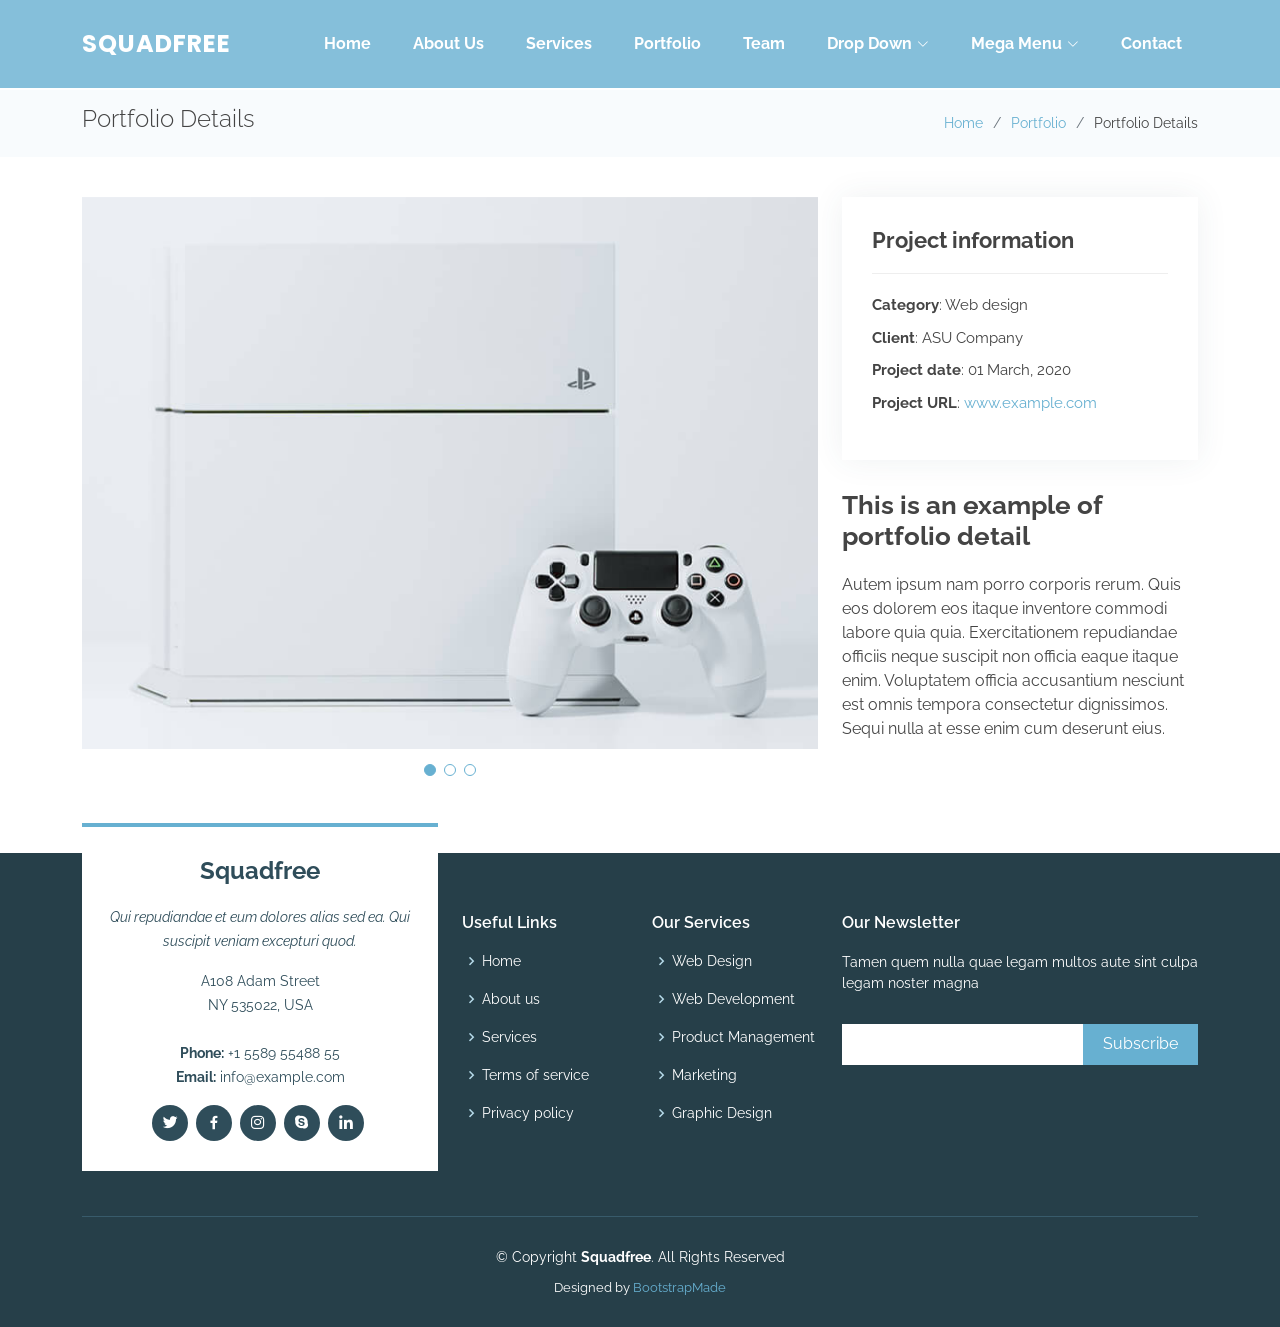
<file: portfolio-details.html>
<!DOCTYPE html>
<html lang="en">

<head>
  <meta charset="utf-8">
  <meta content="width=device-width, initial-scale=1.0" name="viewport">

  <title>Portfolio Details - Squadfree Bootstrap Template</title>
  <meta content="" name="description">
  <meta content="" name="keywords">

  <!-- Favicons -->
  <link href="assets/img/favicon.png" rel="icon">
  <link href="assets/img/apple-touch-icon.png" rel="apple-touch-icon">

  <!-- Google Fonts -->
  <link href="https://fonts.googleapis.com/css?family=Open+Sans:300,300i,400,400i,600,600i,700,700i|Raleway:300,300i,400,400i,500,500i,600,600i,700,700i|Poppins:300,300i,400,400i,500,500i,600,600i,700,700i" rel="stylesheet">

  <!-- Vendor CSS Files -->
  <link href="assets/vendor/aos/aos.css" rel="stylesheet">
  <link href="assets/vendor/bootstrap/css/bootstrap.min.css" rel="stylesheet">
  <link href="assets/vendor/bootstrap-icons/bootstrap-icons.css" rel="stylesheet">
  <link href="assets/vendor/boxicons/css/boxicons.min.css" rel="stylesheet">
  <link href="assets/vendor/glightbox/css/glightbox.min.css" rel="stylesheet">
  <link href="assets/vendor/swiper/swiper-bundle.min.css" rel="stylesheet">

  <!-- Template Main CSS File -->
  <link href="assets/css/style.css" rel="stylesheet">

  <!-- =======================================================
  * Template Name: Squadfree
  * Updated: Jan 09 2024 with Bootstrap v5.3.2
  * Template URL: https://bootstrapmade.com/squadfree-free-bootstrap-template-creative/
  * Author: BootstrapMade.com
  * License: https://bootstrapmade.com/license/
  ======================================================== -->
</head>

<body>

  <!-- ======= Header ======= -->
  <header id="header" class="fixed-top ">
    <div class="container d-flex align-items-center justify-content-between position-relative">

      <div class="logo">
        <h1 class="text-light"><a href="index.html"><span>Squadfree</span></a></h1>
        <!-- Uncomment below if you prefer to use an image logo -->
        <!-- <a href="index.html"><img src="assets/img/logo.png" alt="" class="img-fluid"></a>-->
      </div>

      <nav id="navbar" class="navbar">
        <ul>
          <li><a class="nav-link scrollto " href="#hero">Home</a></li>
          <li><a class="nav-link scrollto" href="#about">About Us</a></li>
          <li><a class="nav-link scrollto" href="#services">Services</a></li>
          <li><a class="nav-link scrollto" href="#portfolio">Portfolio</a></li>
          <li><a class="nav-link scrollto" href="#team">Team</a></li>
          <li class="dropdown"><a href="#"><span>Drop Down</span> <i class="bi bi-chevron-down"></i></a>
            <ul>
              <li><a href="#">Drop Down 1</a></li>
              <li class="dropdown"><a href="#"><span>Deep Drop Down</span> <i class="bi bi-chevron-right"></i></a>
                <ul>
                  <li><a href="#">Deep Drop Down 1</a></li>
                  <li><a href="#">Deep Drop Down 2</a></li>
                  <li><a href="#">Deep Drop Down 3</a></li>
                  <li><a href="#">Deep Drop Down 4</a></li>
                  <li><a href="#">Deep Drop Down 5</a></li>
                </ul>
              </li>
              <li><a href="#">Drop Down 2</a></li>
              <li><a href="#">Drop Down 3</a></li>
              <li><a href="#">Drop Down 4</a></li>
            </ul>
          </li>
          <li class="dropdown megamenu"><a href="#"><span>Mega Menu</span> <i class="bi bi-chevron-down"></i></a>
            <ul>
              <li>
                <strong>Column 1</strong>
                <a href="#">Column 1 link 1</a>
                <a href="#">Column 1 link 2</a>
                <a href="#">Column 1 link 3</a>
              </li>
              <li>
                <strong>Column 2</strong>
                <a href="#">Column 2 link 1</a>
                <a href="#">Column 2 link 2</a>
                <a href="#">Column 3 link 3</a>
              </li>
              <li>
                <strong>Column 3</strong>
                <a href="#">Column 3 link 1</a>
                <a href="#">Column 3 link 2</a>
                <a href="#">Column 3 link 3</a>
              </li>
              <li>
                <strong>Column 4</strong>
                <a href="#">Column 4 link 1</a>
                <a href="#">Column 4 link 2</a>
                <a href="#">Column 4 link 3</a>
              </li>
              <li>
                <strong>Column 5</strong>
                <a href="#">Column 5 link 1</a>
                <a href="#">Column 5 link 2</a>
                <a href="#">Column 5 link 3</a>
              </li>
            </ul>
          </li>
          <li><a class="nav-link scrollto" href="#contact">Contact</a></li>
        </ul>
        <i class="bi bi-list mobile-nav-toggle"></i>
      </nav><!-- .navbar -->

    </div>
  </header><!-- End Header -->

  <main id="main">

    <!-- ======= Breadcrumbs Section ======= -->
    <section class="breadcrumbs">
      <div class="container">

        <div class="d-flex justify-content-between align-items-center">
          <h2>Portfolio Details</h2>
          <ol>
            <li><a href="index.html">Home</a></li>
            <li><a href="portfolio.html">Portfolio</a></li>
            <li>Portfolio Details</li>
          </ol>
        </div>

      </div>
    </section><!-- Breadcrumbs Section -->

    <!-- ======= Portfolio Details Section ======= -->
    <section id="portfolio-details" class="portfolio-details">
      <div class="container">

        <div class="row gy-4">

          <div class="col-lg-8">
            <div class="portfolio-details-slider swiper">
              <div class="swiper-wrapper align-items-center">

                <div class="swiper-slide">
                  <img src="assets/img/portfolio/portfolio-1.jpg" alt="">
                </div>

                <div class="swiper-slide">
                  <img src="assets/img/portfolio/portfolio-2.jpg" alt="">
                </div>

                <div class="swiper-slide">
                  <img src="assets/img/portfolio/portfolio-3.jpg" alt="">
                </div>

              </div>
              <div class="swiper-pagination"></div>
            </div>
          </div>

          <div class="col-lg-4">
            <div class="portfolio-info">
              <h3>Project information</h3>
              <ul>
                <li><strong>Category</strong>: Web design</li>
                <li><strong>Client</strong>: ASU Company</li>
                <li><strong>Project date</strong>: 01 March, 2020</li>
                <li><strong>Project URL</strong>: <a href="#">www.example.com</a></li>
              </ul>
            </div>
            <div class="portfolio-description">
              <h2>This is an example of portfolio detail</h2>
              <p>
                Autem ipsum nam porro corporis rerum. Quis eos dolorem eos itaque inventore commodi labore quia quia. Exercitationem repudiandae officiis neque suscipit non officia eaque itaque enim. Voluptatem officia accusantium nesciunt est omnis tempora consectetur dignissimos. Sequi nulla at esse enim cum deserunt eius.
              </p>
            </div>
          </div>

        </div>

      </div>
    </section><!-- End Portfolio Details Section -->

  </main><!-- End #main -->

  <!-- ======= Footer ======= -->
  <footer id="footer">
    <div class="footer-top">
      <div class="container">
        <div class="row">

          <div class="col-lg-4 col-md-6">
            <div class="footer-info">
              <h3>Squadfree</h3>
              <p class="pb-3"><em>Qui repudiandae et eum dolores alias sed ea. Qui suscipit veniam excepturi quod.</em></p>
              <p>
                A108 Adam Street <br>
                NY 535022, USA<br><br>
                <strong>Phone:</strong> +1 5589 55488 55<br>
                <strong>Email:</strong> info@example.com<br>
              </p>
              <div class="social-links mt-3">
                <a href="#" class="twitter"><i class="bx bxl-twitter"></i></a>
                <a href="#" class="facebook"><i class="bx bxl-facebook"></i></a>
                <a href="#" class="instagram"><i class="bx bxl-instagram"></i></a>
                <a href="#" class="google-plus"><i class="bx bxl-skype"></i></a>
                <a href="#" class="linkedin"><i class="bx bxl-linkedin"></i></a>
              </div>
            </div>
          </div>

          <div class="col-lg-2 col-md-6 footer-links">
            <h4>Useful Links</h4>
            <ul>
              <li><i class="bx bx-chevron-right"></i> <a href="#">Home</a></li>
              <li><i class="bx bx-chevron-right"></i> <a href="#">About us</a></li>
              <li><i class="bx bx-chevron-right"></i> <a href="#">Services</a></li>
              <li><i class="bx bx-chevron-right"></i> <a href="#">Terms of service</a></li>
              <li><i class="bx bx-chevron-right"></i> <a href="#">Privacy policy</a></li>
            </ul>
          </div>

          <div class="col-lg-2 col-md-6 footer-links">
            <h4>Our Services</h4>
            <ul>
              <li><i class="bx bx-chevron-right"></i> <a href="#">Web Design</a></li>
              <li><i class="bx bx-chevron-right"></i> <a href="#">Web Development</a></li>
              <li><i class="bx bx-chevron-right"></i> <a href="#">Product Management</a></li>
              <li><i class="bx bx-chevron-right"></i> <a href="#">Marketing</a></li>
              <li><i class="bx bx-chevron-right"></i> <a href="#">Graphic Design</a></li>
            </ul>
          </div>

          <div class="col-lg-4 col-md-6 footer-newsletter">
            <h4>Our Newsletter</h4>
            <p>Tamen quem nulla quae legam multos aute sint culpa legam noster magna</p>
            <form action="" method="post">
              <input type="email" name="email"><input type="submit" value="Subscribe">
            </form>

          </div>

        </div>
      </div>
    </div>

    <div class="container">
      <div class="copyright">
        &copy; Copyright <strong><span>Squadfree</span></strong>. All Rights Reserved
      </div>
      <div class="credits">
        <!-- All the links in the footer should remain intact. -->
        <!-- You can delete the links only if you purchased the pro version. -->
        <!-- Licensing information: https://bootstrapmade.com/license/ -->
        <!-- Purchase the pro version with working PHP/AJAX contact form: https://bootstrapmade.com/squadfree-free-bootstrap-template-creative/ -->
        Designed by <a href="https://bootstrapmade.com/">BootstrapMade</a>
      </div>
    </div>
  </footer><!-- End Footer -->

  <a href="#" class="back-to-top d-flex align-items-center justify-content-center"><i class="bi bi-arrow-up-short"></i></a>

  <!-- Vendor JS Files -->
  <script src="assets/vendor/purecounter/purecounter_vanilla.js"></script>
  <script src="assets/vendor/aos/aos.js"></script>
  <script src="assets/vendor/bootstrap/js/bootstrap.bundle.min.js"></script>
  <script src="assets/vendor/glightbox/js/glightbox.min.js"></script>
  <script src="assets/vendor/isotope-layout/isotope.pkgd.min.js"></script>
  <script src="assets/vendor/swiper/swiper-bundle.min.js"></script>
  <script src="assets/vendor/php-email-form/validate.js"></script>

  <!-- Template Main JS File -->
  <script src="assets/js/main.js"></script>

</body>

</html>
</file>
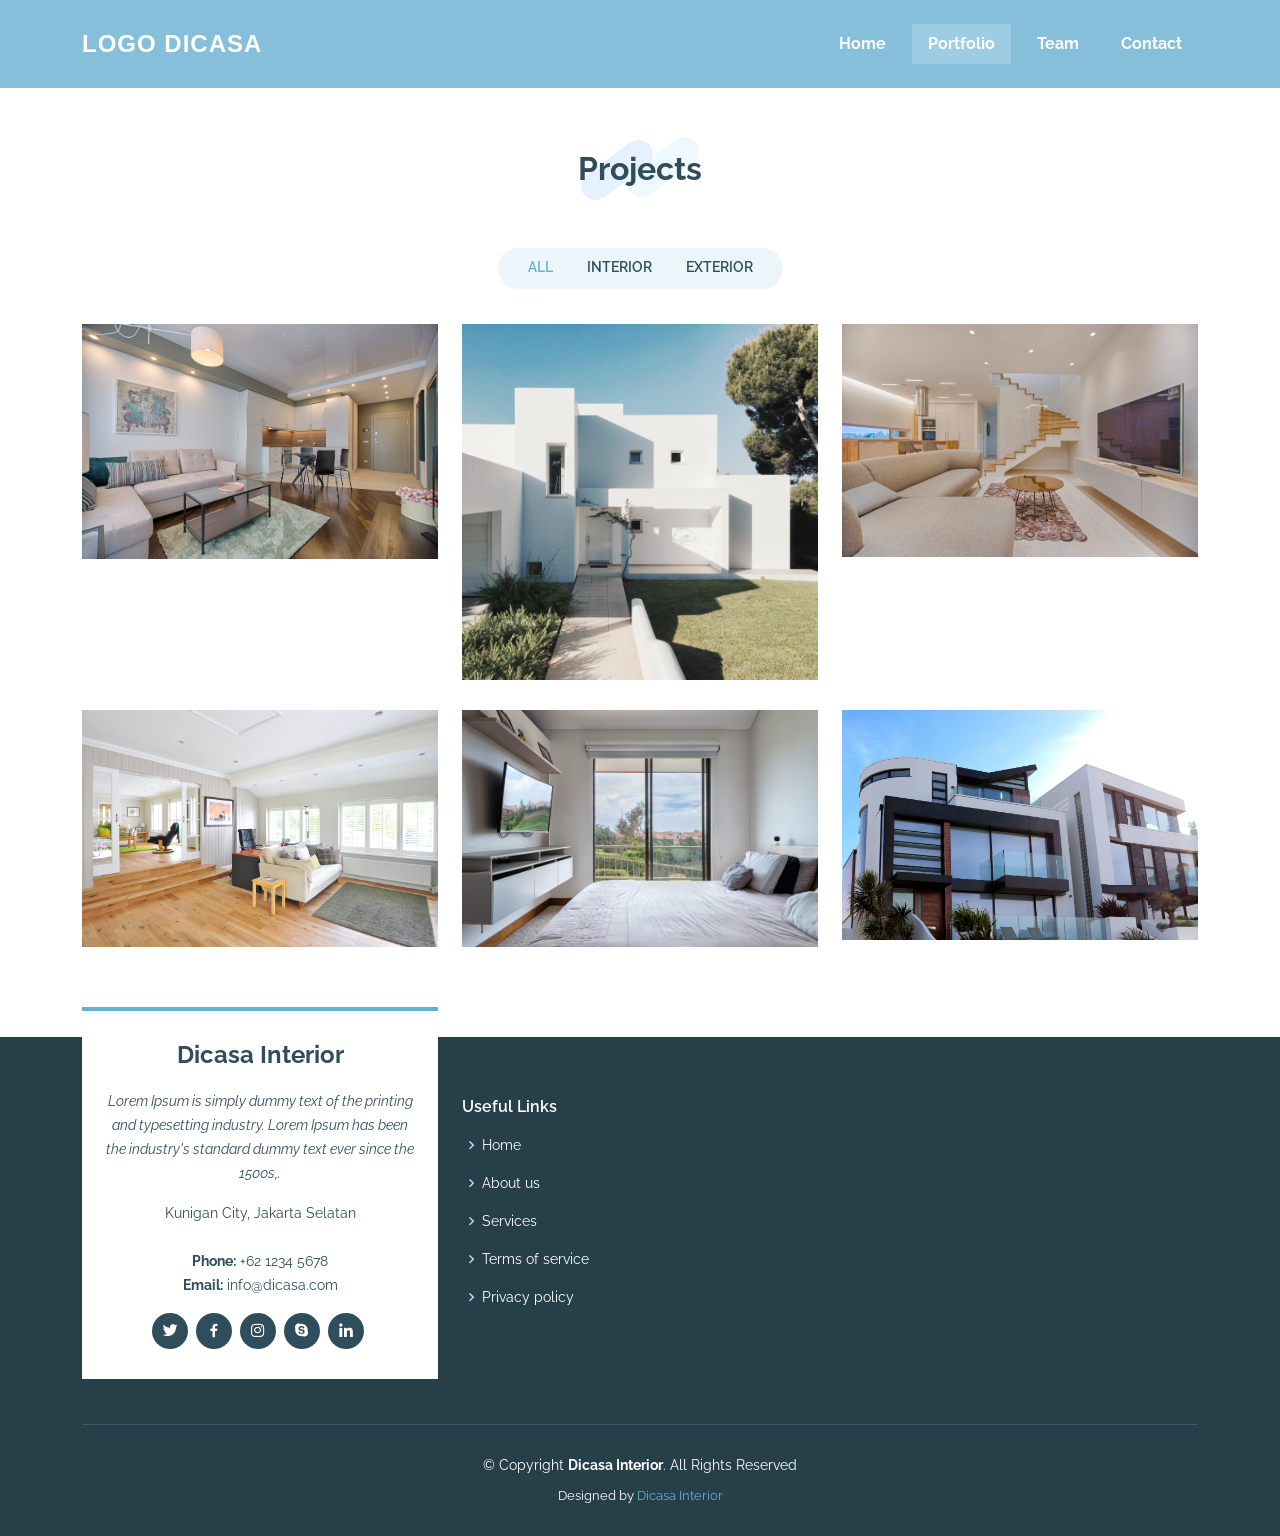
<file: portfolio.html>
<!DOCTYPE html>
<html lang="en">

<head>
  <meta charset="utf-8">
  <meta content="width=device-width, initial-scale=1.0" name="viewport">

  <title>DICASA Interior</title>
  <meta content="" name="description">
  <meta content="" name="keywords">

  <!-- Favicons -->
  <link href="assets/img/#" rel="icon">
  <link href="assets/img/#" rel="apple-touch-icon">

  <!-- Google Fonts -->
  <link rel="preconnect" href="https://fonts.googleapis.com">
  <link rel="preconnect" href="https://fonts.gstatic.com" crossorigin>
  <link href="https://fonts.googleapis.com/css2?family=Raleway:ital,wght@0,100..900;1,100..900&display=swap" rel="stylesheet">

  <!-- Vendor CSS Files -->
  <link href="assets/vendor/aos/aos.css" rel="stylesheet">
  <link href="assets/vendor/bootstrap/css/bootstrap.min.css" rel="stylesheet">
  <link href="assets/vendor/bootstrap-icons/bootstrap-icons.css" rel="stylesheet">
  <link href="assets/vendor/boxicons/css/boxicons.min.css" rel="stylesheet">
  <link href="assets/vendor/glightbox/css/glightbox.min.css" rel="stylesheet">
  <link href="assets/vendor/swiper/swiper-bundle.min.css" rel="stylesheet">

  <!-- Template Main CSS File -->
  <link href="assets/css/style.css" rel="stylesheet">

</head>

<body>

  <!-- ======= Header ======= -->
  <header id="header" class="fixed-top">
    <div class="container d-flex align-items-center justify-content-between position-relative">

      <div class="logo">
        <h1 class="text-light"><a href="index.html"><span>Logo Dicasa</span></a></h1>
        <!-- Uncomment below if you prefer to use an image logo -->
        <!-- <a href="index.html"><img src="assets/img/logo.png" alt="" class="img-fluid"></a>-->
      </div>

      <nav id="navbar" class="navbar">
        <ul>
          <li><a class="nav-link scrollto" href="index.html">Home</a></li>
          <li><a class="nav-link scrollto active" href="portfolio.html">Portfolio</a></li>
          <li><a class="nav-link scrollto" href="team.html">Team</a></li>
          <li><a class="nav-link scrollto" href="https://wa.me/6281291030170">Contact</a></li>
        </ul>
        <i class="bi bi-list mobile-nav-toggle"></i>
      </nav><!-- .navbar -->

    </div>
  </header><!-- End Header -->

  <main id="main">

    <!-- ======= Portfolio Section ======= -->
    <section id="portfolio" class="portfolio">
      <div class="container">

        <div class="section-title" data-aos="fade-in" data-aos-delay="100">
          <h2>Projects</h2>
        </div>

        <div class="row" data-aos="fade-in">
          <div class="col-lg-12 d-flex justify-content-center">
            <ul id="portfolio-flters">
              <li data-filter="*" class="filter-active">All</li>
              <li data-filter=".filter-app">Interior</li>
              <li data-filter=".filter-card">Exterior</li>
            </ul>
          </div>
        </div>

        <div class="row portfolio-container" data-aos="fade-up">

          <div class="col-lg-4 col-md-6 portfolio-item filter-app">
            <div class="portfolio-wrap">
              <img src="assets/img/interior1.jpg" class="img-fluid" alt="">
              <div class="portfolio-links">
                <a href="assets/img/interior1.jpg" data-gallery="portfolioGallery" class="portfolio-lightbox" title="App 1"><i class="bx bx-plus"></i></a>
                <a href="#" title="More Details"><i class="bx bx-link"></i></a>
              </div>
            </div>
          </div>

          <div class="col-lg-4 col-md-6 portfolio-item filter-card">
            <div class="portfolio-wrap">
              <img src="assets/img/exterior1.jpg" class="img-fluid" alt="">
              <div class="portfolio-links">
                <a href="assets/img/exterior1.jpg" data-gallery="portfolioGallery" class="portfolio-lightbox" title="Card 2"><i class="bx bx-plus"></i></a>
                <a href="#" title="More Details"><i class="bx bx-link"></i></a>
              </div>
            </div>
          </div>

          <div class="col-lg-4 col-md-6 portfolio-item filter-app">
            <div class="portfolio-wrap">
              <img src="assets/img/interior2.jpg" class="img-fluid" alt="">
              <div class="portfolio-links">
                <a href="assets/img/interior2.jpg" data-gallery="portfolioGallery" class="portfolio-lightbox" title="Web 3"><i class="bx bx-plus"></i></a>
                <a href="#" title="More Details"><i class="bx bx-link"></i></a>
              </div>
            </div>
          </div>

          <div class="col-lg-4 col-md-6 portfolio-item filter-card">
            <div class="portfolio-wrap">
              <img src="assets/img/home1.jpg" class="img-fluid" alt="">
              <div class="portfolio-links">
                <a href="assets/img/home1.jpg" data-gallery="portfolioGallery" class="portfolio-lightbox" title="Web 2"><i class="bx bx-plus"></i></a>
                <a href="#" title="More Details"><i class="bx bx-link"></i></a>
              </div>
            </div>
          </div>

          <div class="col-lg-4 col-md-6 portfolio-item filter-app">
            <div class="portfolio-wrap">
              <img src="assets/img/interior3.jpg" class="img-fluid" alt="">
              <div class="portfolio-links">
                <a href="assets/img/interior3.jpg" data-gallery="portfolioGallery" class="portfolio-lightbox" title="App 2"><i class="bx bx-plus"></i></a>
                <a href="#" title="More Details"><i class="bx bx-link"></i></a>
              </div>
            </div>
          </div>

          <div class="col-lg-4 col-md-6 portfolio-item filter-card">
            <div class="portfolio-wrap">
              <img src="assets/img/homepage.jpg" class="img-fluid" alt="">
              <div class="portfolio-links">
                <a href="assets/img/homepage.jpg" data-gallery="portfolioGallery" class="portfolio-lightbox" title="App 3"><i class="bx bx-plus"></i></a>
                <a href="#" title="More Details"><i class="bx bx-link"></i></a>
              </div>
            </div>
          </div>

        </div>

      </div>
    </section><!-- End Portfolio Section -->

  </main><!-- End #main -->

  <!-- ======= Footer ======= -->
  <footer id="footer">
    <div class="footer-top">
      <div class="container">
        <div class="row">

          <div class="col-lg-4 col-md-6">
            <div class="footer-info">
              <h3>Dicasa Interior</h3>
              <p class="pb-3"><em>Lorem Ipsum is simply dummy text of the printing and typesetting industry. Lorem Ipsum has been the industry's standard dummy text ever since the 1500s,.</em>
              <p>
                Kunigan City, Jakarta Selatan<br><br>
                <strong>Phone:</strong> +62 1234 5678<br>
                <strong>Email:</strong> info@dicasa.com<br>
              </p>
              <div class="social-links mt-3">
                <a href="#" class="twitter"><i class="bx bxl-twitter"></i></a>
                <a href="#" class="facebook"><i class="bx bxl-facebook"></i></a>
                <a href="#" class="instagram"><i class="bx bxl-instagram"></i></a>
                <a href="#" class="google-plus"><i class="bx bxl-skype"></i></a>
                <a href="#" class="linkedin"><i class="bx bxl-linkedin"></i></a>
              </div>
            </div>
          </div>

          <div class="col-lg-2 col-md-6 footer-links">
            <h4>Useful Links</h4>
            <ul>
              <li><i class="bx bx-chevron-right"></i> <a href="index.html">Home</a></li>
              <li><i class="bx bx-chevron-right"></i> <a href="index.html">About us</a></li>
              <li><i class="bx bx-chevron-right"></i> <a href="#">Services</a></li>
              <li><i class="bx bx-chevron-right"></i> <a href="#">Terms of service</a></li>
              <li><i class="bx bx-chevron-right"></i> <a href="#">Privacy policy</a></li>
            </ul>
          </div>

          </div>

        </div>
      </div>
    </div>

    <div class="container">
      <div class="copyright">
        &copy; Copyright <strong><span>Dicasa Interior</span></strong>. All Rights Reserved
      </div>
      <div class="credits">
        <!-- All the links in the footer should remain intact. -->
        <!-- You can delete the links only if you purchased the pro version. -->
        <!-- Licensing information: https://bootstrapmade.com/license/ -->
        <!-- Purchase the pro version with working PHP/AJAX contact form: https://bootstrapmade.com/squadfree-free-bootstrap-template-creative/ -->
        Designed by <a href="#">Dicasa Interior</a>
      </div>
    </div>
  </footer><!-- End Footer -->

  <a href="#" class="back-to-top d-flex align-items-center justify-content-center"><i class="bi bi-arrow-up-short"></i></a>

  <!-- Vendor JS Files -->
  <script src="assets/vendor/purecounter/purecounter_vanilla.js"></script>
  <script src="assets/vendor/aos/aos.js"></script>
  <script src="assets/vendor/bootstrap/js/bootstrap.bundle.min.js"></script>
  <script src="assets/vendor/glightbox/js/glightbox.min.js"></script>
  <script src="assets/vendor/isotope-layout/isotope.pkgd.min.js"></script>
  <script src="assets/vendor/swiper/swiper-bundle.min.js"></script>
  <script src="assets/vendor/php-email-form/validate.js"></script>

  <!-- Template Main JS File -->
  <script src="assets/js/main.js"></script>

</body>

</html>
</file>
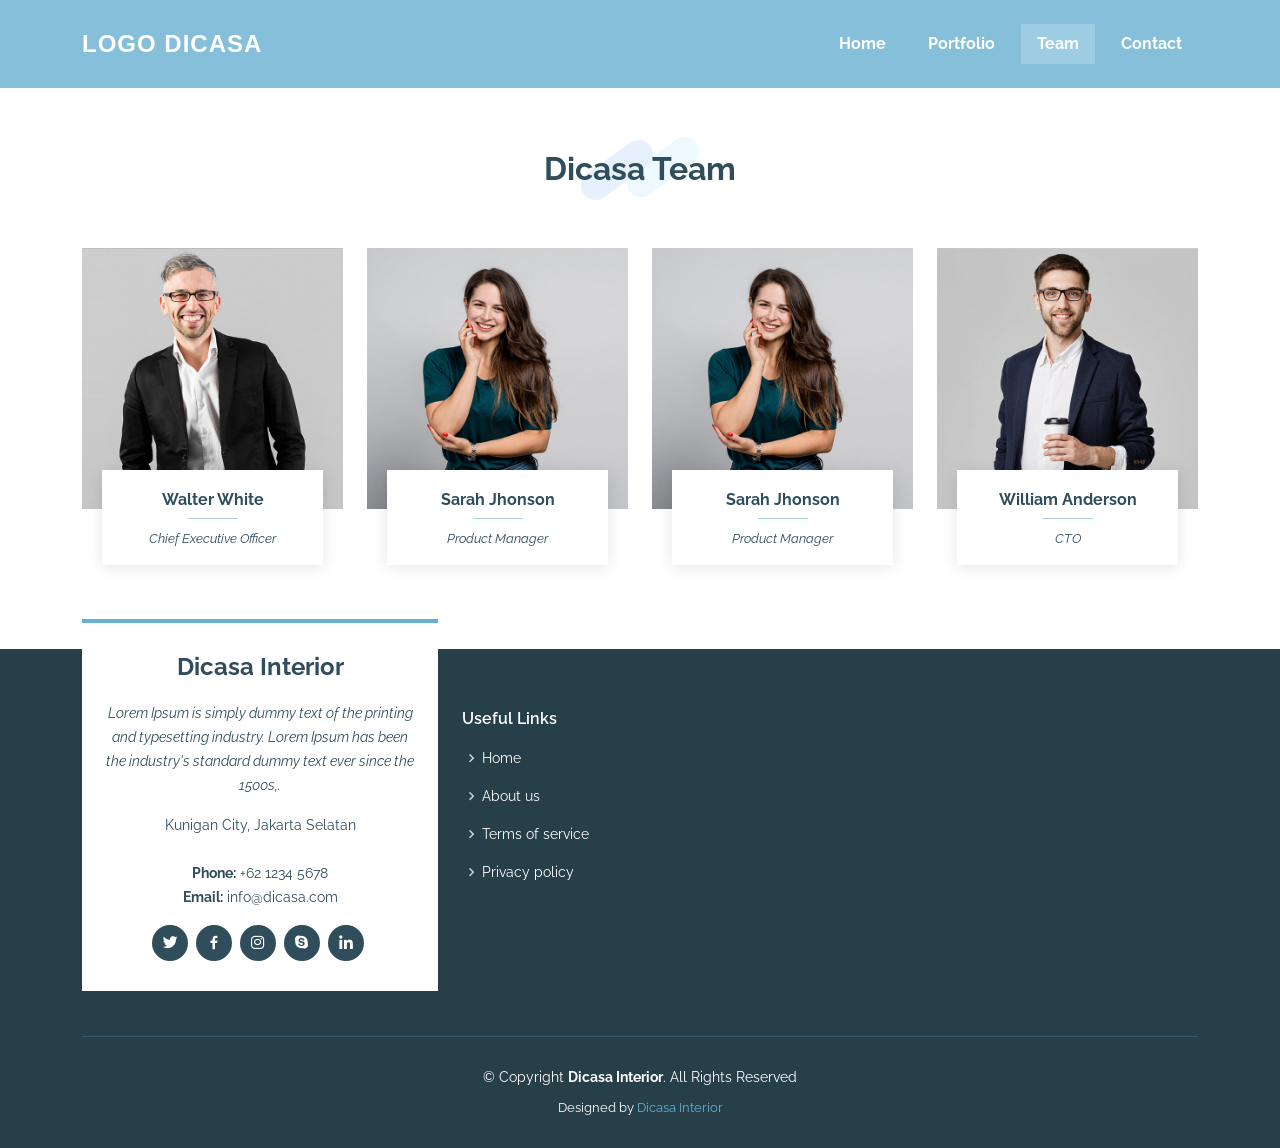
<file: team.html>
<!DOCTYPE html>
<html lang="en">

<head>
  <meta charset="utf-8">
  <meta content="width=device-width, initial-scale=1.0" name="viewport">

  <title>DICASA Interior</title>
  <meta content="" name="description">
  <meta content="" name="keywords">

  <!-- Favicons -->
  <link href="assets/img/#" rel="icon">
  <link href="assets/img/#" rel="apple-touch-icon">

  <!-- Google Fonts -->
  <link rel="preconnect" href="https://fonts.googleapis.com">
  <link rel="preconnect" href="https://fonts.gstatic.com" crossorigin>
  <link href="https://fonts.googleapis.com/css2?family=Raleway:ital,wght@0,100..900;1,100..900&display=swap" rel="stylesheet">

  <!-- Vendor CSS Files -->
  <link href="assets/vendor/aos/aos.css" rel="stylesheet">
  <link href="assets/vendor/bootstrap/css/bootstrap.min.css" rel="stylesheet">
  <link href="assets/vendor/bootstrap-icons/bootstrap-icons.css" rel="stylesheet">
  <link href="assets/vendor/boxicons/css/boxicons.min.css" rel="stylesheet">
  <link href="assets/vendor/glightbox/css/glightbox.min.css" rel="stylesheet">
  <link href="assets/vendor/swiper/swiper-bundle.min.css" rel="stylesheet">

  <!-- Template Main CSS File -->
  <link href="assets/css/style.css" rel="stylesheet">

</head>

<body>

  <!-- ======= Header ======= -->
  <header id="header" class="fixed-top">
    <div class="container d-flex align-items-center justify-content-between position-relative">

      <div class="logo">
        <h1 class="text-light"><a href="index.html"><span>Logo Dicasa</span></a></h1>
        <!-- Uncomment below if you prefer to use an image logo -->
        <!-- <a href="index.html"><img src="assets/img/logo.png" alt="" class="img-fluid"></a>-->
      </div>

      <nav id="navbar" class="navbar">
        <ul>
          <li><a class="nav-link scrollto" href="index.html">Home</a></li>
          <li><a class="nav-link scrollto" href="portfolio.html">Portfolio</a></li>
          <li><a class="nav-link scrollto active" href="team.html">Team</a></li>
        <li><a class="nav-link scrollto" href="https://wa.me/6281291030170">Contact</a></li>
        </ul>
        <i class="bi bi-list mobile-nav-toggle"></i>
      </nav><!-- .navbar -->

    </div>
  </header><!-- End Header -->

  <main id="main">

    <!-- ======= Team Section ======= -->
    <section id="team" class="team">
      <div class="container">

        <div class="section-title" data-aos="fade-in" data-aos-delay="100">
          <h2>Dicasa Team</h2>
        </div>

        <div class="row">

          <div class="col-lg-3 col-md-6">
            <div class="member" data-aos="fade-up">
              <div class="pic"><img src="assets/img/team/team-1.jpg" class="img-fluid" alt=""></div>
              <div class="member-info">
                <h4>Walter White</h4>
                <span>Chief Executive Officer</span>
                <div class="social">
                  <a href=""><i class="bi bi-twitter"></i></a>
                  <a href=""><i class="bi bi-facebook"></i></a>
                  <a href=""><i class="bi bi-instagram"></i></a>
                  <a href=""><i class="bi bi-linkedin"></i></a>
                </div>
              </div>
            </div>
          </div>

          <div class="col-lg-3 col-md-6">
            <div class="member" data-aos="fade-up" data-aos-delay="150">
              <div class="pic"><img src="assets/img/team/team-2.jpg" class="img-fluid" alt=""></div>
              <div class="member-info">
                <h4>Sarah Jhonson</h4>
                <span>Product Manager</span>
                <div class="social">
                  <a href=""><i class="bi bi-twitter"></i></a>
                  <a href=""><i class="bi bi-facebook"></i></a>
                  <a href=""><i class="bi bi-instagram"></i></a>
                  <a href=""><i class="bi bi-linkedin"></i></a>
                </div>
              </div>
            </div>
          </div>

          <div class="col-lg-3 col-md-6">
            <div class="member" data-aos="fade-up" data-aos-delay="150">
              <div class="pic"><img src="assets/img/team/team-2.jpg" class="img-fluid" alt=""></div>
              <div class="member-info">
                <h4>Sarah Jhonson</h4>
                <span>Product Manager</span>
                <div class="social">
                  <a href=""><i class="bi bi-twitter"></i></a>
                  <a href=""><i class="bi bi-facebook"></i></a>
                  <a href=""><i class="bi bi-instagram"></i></a>
                  <a href=""><i class="bi bi-linkedin"></i></a>
                </div>
              </div>
            </div>
          </div>

          <div class="col-lg-3 col-md-6">
            <div class="member" data-aos="fade-up" data-aos-delay="300">
              <div class="pic"><img src="assets/img/team/team-3.jpg" class="img-fluid" alt=""></div>
              <div class="member-info">
                <h4>William Anderson</h4>
                <span>CTO</span>
                <div class="social">
                  <a href=""><i class="bi bi-twitter"></i></a>
                  <a href=""><i class="bi bi-facebook"></i></a>
                  <a href=""><i class="bi bi-instagram"></i></a>
                  <a href=""><i class="bi bi-linkedin"></i></a>
                </div>
              </div>
            </div>
          </div>

        </div>

      </div>
    </section><!-- End Team Section -->

  </main><!-- End #main -->

  <!-- ======= Footer ======= -->
  <footer id="footer">
    <div class="footer-top">
      <div class="container">
        <div class="row">

          <div class="col-lg-4 col-md-6">
            <div class="footer-info">
              <h3>Dicasa Interior</h3>
              <p class="pb-3"><em>Lorem Ipsum is simply dummy text of the printing and typesetting industry. Lorem Ipsum has been the industry's standard dummy text ever since the 1500s,.</em>
              <p>
                Kunigan City, Jakarta Selatan<br><br>
                <strong>Phone:</strong> +62 1234 5678<br>
                <strong>Email:</strong> info@dicasa.com<br>
              </p>
              <div class="social-links mt-3">
                <a href="#" class="twitter"><i class="bx bxl-twitter"></i></a>
                <a href="#" class="facebook"><i class="bx bxl-facebook"></i></a>
                <a href="#" class="instagram"><i class="bx bxl-instagram"></i></a>
                <a href="#" class="google-plus"><i class="bx bxl-skype"></i></a>
                <a href="#" class="linkedin"><i class="bx bxl-linkedin"></i></a>
              </div>
            </div>
          </div>

          <div class="col-lg-2 col-md-6 footer-links">
            <h4>Useful Links</h4>
            <ul>
              <li><i class="bx bx-chevron-right"></i> <a href="index.html">Home</a></li>
              <li><i class="bx bx-chevron-right"></i> <a href="index.html">About us</a></li>
              <li><i class="bx bx-chevron-right"></i> <a href="#">Terms of service</a></li>
              <li><i class="bx bx-chevron-right"></i> <a href="#">Privacy policy</a></li>
            </ul>
          </div>

          </div>

        </div>
      </div>
    </div>

    <div class="container">
      <div class="copyright">
        &copy; Copyright <strong><span>Dicasa Interior</span></strong>. All Rights Reserved
      </div>
      <div class="credits">
        <!-- All the links in the footer should remain intact. -->
        <!-- You can delete the links only if you purchased the pro version. -->
        <!-- Licensing information: https://bootstrapmade.com/license/ -->
        <!-- Purchase the pro version with working PHP/AJAX contact form: https://bootstrapmade.com/squadfree-free-bootstrap-template-creative/ -->
        Designed by <a href="#">Dicasa Interior</a>
      </div>
    </div>
  </footer><!-- End Footer -->

  <a href="#" class="back-to-top d-flex align-items-center justify-content-center"><i class="bi bi-arrow-up-short"></i></a>

  <!-- Vendor JS Files -->
  <script src="assets/vendor/purecounter/purecounter_vanilla.js"></script>
  <script src="assets/vendor/aos/aos.js"></script>
  <script src="assets/vendor/bootstrap/js/bootstrap.bundle.min.js"></script>
  <script src="assets/vendor/glightbox/js/glightbox.min.js"></script>
  <script src="assets/vendor/isotope-layout/isotope.pkgd.min.js"></script>
  <script src="assets/vendor/swiper/swiper-bundle.min.js"></script>
  <script src="assets/vendor/php-email-form/validate.js"></script>

  <!-- Template Main JS File -->
  <script src="assets/js/main.js"></script>

</body>

</html>
</file>
<file: assets/css/style.css>
/**
* Template Name: Squadfree
* Updated: Jan 09 2024 with Bootstrap v5.3.2
* Template URL: https://bootstrapmade.com/squadfree-free-bootstrap-template-creative/
* Author: BootstrapMade.com
* License: https://bootstrapmade.com/license/
*/

/*--------------------------------------------------------------
# General
--------------------------------------------------------------*/
body {
  font-family: "Raleway", sans-serif;
  color: #444444;
}

a {
  text-decoration: none;
  color: #67b0d1;
}

a:hover {
  color: #8ec4dd;
  text-decoration: none;
}

h1,
h2,
h3,
h4,
h5,
h6 {
  font-family: "Raleway", sans-serif;
}

#main {
  margin-top: 90px;
}

/*--------------------------------------------------------------
# Back to top button
--------------------------------------------------------------*/
.back-to-top {
  position: fixed;
  visibility: hidden;
  opacity: 0;
  right: 15px;
  bottom: 15px;
  z-index: 998;
  background: #67b0d1;
  width: 40px;
  height: 40px;
  border-radius: 50px;
  transition: all 0.4s;
}

.back-to-top i {
  font-size: 24px;
  color: #fff;
  line-height: 0;
}

.back-to-top:hover {
  background: #86c0da;
  color: #fff;
}

.back-to-top.active {
  visibility: visible;
  opacity: 1;
}

/*--------------------------------------------------------------
# Disable aos animation delay on mobile devices
--------------------------------------------------------------*/
@media screen and (max-width: 768px) {
  [data-aos-delay] {
    transition-delay: 0 !important;
  }
}

/*--------------------------------------------------------------
# Header
--------------------------------------------------------------*/
#header {
  transition: all 0.5s;
  z-index: 997;
  transition: all 0.5s;
  padding: 24px 0;
  background: rgba(103, 176, 209, 0.8);
}

#header.header-transparent {
  background: transparent;
}

#header.header-scrolled {
  background: rgba(55, 142, 181, 0.9);
  padding: 12px;
}

#header .logo h1 {
  font-size: 24px;
  margin: 0;
  line-height: 1;
  font-weight: 700;
  letter-spacing: 1px;
  font-family: "Poppins", sans-serif;
  text-transform: uppercase;
}

#header .logo h1 a,
#header .logo h1 a:hover {
  color: #fff;
  text-decoration: none;
}

#header .logo img {
  padding: 0;
  margin: 0;
  max-height: 40px;
}

@media (max-width: 768px) {
  #header.header-scrolled {
    padding: 15px 0;
  }
}

/*--------------------------------------------------------------
# Navigation Menu
--------------------------------------------------------------*/
/**
* Desktop Navigation 
*/
.navbar {
  padding: 0;
  position: static;
}

.navbar ul {
  margin: 0;
  padding: 0;
  display: flex;
  list-style: none;
  align-items: center;
}

.navbar li {
  position: relative;
}

.navbar a,
.navbar a:focus {
  display: flex;
  align-items: center;
  justify-content: space-between;
  padding: 8px 16px;
  margin-left: 10px;
  font-family: "Raleway", sans-serif;
  font-size: 16px;
  font-weight: 700;
  color: #fff;
  white-space: nowrap;
  transition: 0.3s;
}

.navbar a i,
.navbar a:focus i {
  font-size: 12px;
  line-height: 0;
  margin-left: 5px;
}

.navbar a:hover,
.navbar .active,
.navbar .active:focus,
.navbar li:hover>a {
  background: rgba(255, 255, 255, 0.2);
}

.navbar .dropdown ul {
  display: block;
  position: absolute;
  left: 10px;
  top: calc(100% + 30px);
  margin: 0;
  padding: 10px 0;
  z-index: 99;
  opacity: 0;
  visibility: hidden;
  background: #fff;
  box-shadow: 0px 0px 30px rgba(127, 137, 161, 0.25);
  transition: 0.3s;
}

.navbar .dropdown ul li {
  min-width: 200px;
}

.navbar .dropdown ul a {
  padding: 10px 20px;
  font-size: 15px;
  text-transform: none;
  font-weight: 600;
  color: #2f4d5a;
}

.navbar .dropdown ul a i {
  font-size: 12px;
}

.navbar .dropdown ul a:hover,
.navbar .dropdown ul .active:hover,
.navbar .dropdown ul li:hover>a {
  color: #67b0d1;
}

.navbar .dropdown:hover>ul {
  opacity: 1;
  top: 100%;
  visibility: visible;
}

.navbar .megamenu {
  position: static;
}

.navbar .megamenu ul {
  margin: 0;
  padding: 10px;
  display: block;
  position: absolute;
  top: 130%;
  left: 0;
  right: 0;
  visibility: hidden;
  opacity: 0;
  display: flex;
  transition: 0.3s;
  border-radius: 4px;
  z-index: 99;
}

.navbar .megamenu ul li {
  flex: 1;
}

.navbar .megamenu ul li strong {
  padding: 10px 0 10px 20px;
  display: block;
}

.navbar .megamenu ul li a,
.navbar .megamenu ul li:hover>a {
  color: rgba(var(--color-white-rgb), 0.5);
  background: none;
  padding: 8px 10px;
}

.navbar .megamenu ul li a:hover,
.navbar .megamenu ul li .active,
.navbar .megamenu ul li .active:hover {
  color: #67b0d1;
}

.navbar .megamenu:hover>ul {
  opacity: 1;
  top: 100%;
  visibility: visible;
}

.navbar .dropdown .dropdown ul {
  top: 0;
  left: calc(100% - 30px);
  visibility: hidden;
}

.navbar .dropdown .dropdown:hover>ul {
  opacity: 1;
  top: 0;
  left: 100%;
  visibility: visible;
}

@media (max-width: 1366px) {
  .navbar .dropdown .dropdown ul {
    left: -90%;
  }

  .navbar .dropdown .dropdown:hover>ul {
    left: -100%;
  }
}

/**
* Mobile Navigation 
*/
.mobile-nav-toggle {
  color: #fff;
  font-size: 28px;
  cursor: pointer;
  display: none;
  line-height: 0;
  transition: 0.5s;
}

@media (max-width: 991px) {
  .mobile-nav-toggle {
    display: block;
  }

  .navbar ul {
    display: none;
  }
}

.navbar-mobile {
  position: fixed;
  overflow: hidden;
  top: 0;
  right: 0;
  left: 0;
  bottom: 0;
  background: rgba(43, 111, 142, 0.9);
  transition: 0.3s;
}

.navbar-mobile .mobile-nav-toggle {
  position: absolute;
  top: 15px;
  right: 15px;
}

.navbar-mobile ul {
  display: block;
  position: absolute;
  top: 55px;
  right: 15px;
  bottom: 15px;
  left: 15px;
  padding: 10px 0;
  background-color: #fff;
  overflow-y: auto;
  transition: 0.3s;
}

.navbar-mobile a,
.navbar-mobile a:focus {
  padding: 10px 20px;
  font-size: 15px;
  color: #2f4d5a;
}

.navbar-mobile a:hover,
.navbar-mobile .active,
.navbar-mobile li:hover>a {
  color: #67b0d1;
}

.navbar-mobile .getstarted,
.navbar-mobile .getstarted:focus {
  margin: 15px;
}

.navbar-mobile .dropdown ul {
  position: static;
  display: none;
  margin: 10px 20px;
  padding: 10px 0;
  z-index: 99;
  opacity: 1;
  visibility: visible;
  background: #fff;
  box-shadow: 0px 0px 30px rgba(127, 137, 161, 0.25);
}

.navbar-mobile .dropdown ul li {
  min-width: 200px;
}

.navbar-mobile .dropdown ul a {
  padding: 10px 20px;
}

.navbar-mobile .dropdown ul a i {
  font-size: 12px;
}

.navbar-mobile .dropdown ul a:hover,
.navbar-mobile .dropdown ul .active:hover,
.navbar-mobile .dropdown ul li:hover>a {
  color: #67b0d1;
}

.navbar-mobile .dropdown>.dropdown-active {
  display: block;
}

.navbar-mobile .megamenu ul li a,
.navbar-mobile .megamenu ul li:hover>a {
  color: rgba(var(--color-white-rgb), 0.5);
  background: none;
}

.navbar-mobile .megamenu ul li a:hover,
.navbar-mobile .megamenu ul li .active,
.navbar-mobile .megamenu ul li .active:hover {
  color: #67b0d1;
}

/*--------------------------------------------------------------
# Hero Section
--------------------------------------------------------------*/
#hero {
  width: 100%;
  height: 100vh;
  background: linear-gradient(rgba(55, 142, 181, 0.5), rgba(55, 142, 181, 0.2)), url("../img/Video1.mp4") top center;
  background-size: auto;
  position: relative;
  margin-bottom: -90px;
}

#hero .hero-content {
    position: absolute;
    top: 50%;
    left: 50%;
    transform: translate(-50%, -50%);
    text-align: center;
    z-index: 2; /* Place the content above the video */
    color: #fff; /* Set the text color */
}

#hero .hero-content h1,
#hero .hero-content h2 {
  margin: 0;
}
#hero .hero-container {
  position: absolute;
  bottom: 0;
  top: 0;
  left: 0;
  right: 0;
  display: flex;
  justify-content: center;
  align-items: center;
  flex-direction: column;
  text-align: center;
}

#hero h1 {
  margin: 0 0 10px 0;
  font-size: 64px;
  font-weight: 700;
  line-height: 56px;
  text-transform: uppercase;
  color: #fff;
  text-shadow: -1px 0 2px #2f4d5a;
  padding-bottom: 20px;
}

#hero h2 {
  color: #fff;
  margin-bottom: 50px;
  font-size: 20px;
  text-transform: uppercase;
  font-weight: 400;
  text-shadow: -1px 0 2px #2f4d5a;
}

#hero .btn-get-started {
  font-size: 36px;
  display: inline-block;
  padding: 4px 0;
  border-radius: 50px;
  transition: 0.3s ease-in-out;
  margin: 10px;
  width: 64px;
  height: 64px;
  text-align: center;
  border: 2px solid #fff;
  color: #fff;
}

#hero .btn-get-started:hover {
  padding-top: 8px;
  background: rgba(255, 255, 255, 0.15);
}

@media (min-width: 1024px) {
  #hero {
    background-attachment: fixed;
  }
}

@media (max-width: 768px) {
  #hero h1 {
    font-size: 36px;
    line-height: 42px;
    letter-spacing: 10px;
    font-weight: 900;
    padding-bottom: 20px;
    text-shadow: -1px 0 2px #2f4d5a;
  }

  #hero h2 {
    font-size: 16px;
    line-height: 26px;
    font-weight: 300;
    margin-bottom: 20px;
    text-shadow: -1px 0 2px #2f4d5a;
  }

  /*#hero img {
  border-radius: 50px;
  }*/

  #hero video.fullscreen {
    filter: blur(3px);
  }
}

/*--------------------------------------------------------------
# Sections General
--------------------------------------------------------------*/
section {
  padding: 60px 0;
  overflow: hidden;
}

.section-bg {
  background-color: #f4f9fc;
}

.section-title {
  text-align: center;
  padding-bottom: 30px;
}

.section-title h2 {
  font-size: 32px;
  font-weight: bold;
  position: relative;
  margin-bottom: 30px;
  color: #2f4d5a;
  z-index: 2;
}

.section-title h2::after {
  content: "";
  position: absolute;
  left: 50%;
  top: 50%;
  transform: translate(-50%, -50%);
  width: 122px;
  height: 66px;
  background: url(../img/section-title-bg.png) no-repeat;
  z-index: -1;
}

.section-title p {
  margin-bottom: 0;
}

/*--------------------------------------------------------------
# Breadcrumbs
--------------------------------------------------------------*/
.breadcrumbs {
  padding: 15px 0;
  background-color: #f8fbfd;
  min-height: 40px;
}

.breadcrumbs h2 {
  font-size: 24px;
  font-weight: 300;
}

.breadcrumbs ol {
  display: flex;
  flex-wrap: wrap;
  list-style: none;
  padding: 0;
  margin: 0;
  font-size: 14px;
}

.breadcrumbs ol li+li {
  padding-left: 10px;
}

.breadcrumbs ol li+li::before {
  display: inline-block;
  padding-right: 10px;
  color: #6c757d;
  content: "/";
}

@media (max-width: 768px) {
  .breadcrumbs .d-flex {
    display: block !important;
  }

  .breadcrumbs ol {
    display: block;
  }

  .breadcrumbs ol li {
    display: inline-block;
  }
}

/*--------------------------------------------------------------
# About
--------------------------------------------------------------*/
.about {
  background: url("../img/about-bg.jpg") center center no-repeat;
  background-size: cover;
  padding: 60px 0;
  position: relative;
}

.about::before {
  content: "";
  position: absolute;
  left: 0;
  right: 0;
  top: 0;
  bottom: 0;
  background: rgba(255, 255, 255, 0.75);
  z-index: 9;
}

.about .container {
  position: relative;
  z-index: 10;
}

.about .content {
  padding: 30px 30px 30px 0;
}

.about .content h3 {
  font-weight: 700;
  font-size: 34px;
  color: #2f4d5a;
  margin-bottom: 30px;
}

.about .content p {
  margin-bottom: 30px;
}

.about .content .about-btn {
  display: inline-block;
  background: #67b0d1;
  padding: 6px 44px 8px 30px;
  color: #fff;
  border-radius: 50px;
  transition: 0.3s;
  position: relative;
}

.about .content .about-btn i {
  font-size: 18px;
  position: absolute;
  right: 18px;
  top: 9px;
}

.about .content .about-btn:hover {
  background: #7bbad7;
}

/*
*/

.about .text-container {
      max-width: 650px; /* Maximum width for the text */
      margin: 0 auto; /* Center the text horizontally */
      padding: 20px; /* Add padding for spacing */
    }

.about .icon-boxes .icon-box {
  margin-top: 30px;
}

.about .icon-boxes .icon-box i {
  font-size: 40px;
  color: #67b0d1;
  margin-bottom: 10px;
}

.about .icon-boxes .icon-box h4 {
  font-size: 20px;
  font-weight: 700;
  margin: 0 0 10px 0;
}

.about .icon-boxes .icon-box p {
  font-size: 15px;
  color: #848484;
}

@media (max-width: 1200px) {
  .about .content {
    margin-right: 0;
  }

  .about iframe {
    width: 50vh;
    height: 80vh;
    object-fit: cover;
  }
}

@media (max-width: 768px) {
  .about {
    text-align: center;
  }

  .about h3 {
    font-weight: bold;
    text-transform: uppercase;
    font-size: 28px;
    letter-spacing: 5px;
  }

  .about p {
    font-weight: 400;
  }

  .about ul li {
    text-align: left;
  }

  .about .video-container {
  padding-bottom: 75%; /* Adjust as needed for responsiveness */
  }

  .about .text-container {
  max-width: 100%;
  }

  .about iframe {
    width: 500px;
    height: 50vh;
    object-fit: contain;
  }
}

/*--------------------------------------------------------------
# Services
--------------------------------------------------------------*/
.services .icon-box {
  padding: 30px;
  position: relative;
  overflow: hidden;
  background: #fff;
  box-shadow: 0 0 29px 0 rgba(68, 88, 144, 0.12);
  transition: all 0.3s ease-in-out;
  border-radius: 8px;
  z-index: 1;
}

.services .icon-box::before {
  content: "";
  position: absolute;
  background: white;
  right: 0;
  left: 0;
  bottom: 0;
  top: 100%;
  transition: all 0.3s;
  z-index: -1;
}

.services .icon-box:hover::before {
  background: #67b0d1;
  top: 0;
  border-radius: 0px;
}

.services .icon {
  margin-bottom: 15px;
}

.services .icon i {
  font-size: 48px;
  line-height: 1;
  color: #67b0d1;
  transition: all 0.3s ease-in-out;
}

.services .title {
  font-weight: 700;
  margin-bottom: 15px;
  font-size: 18px;
}

.services .title a {
  color: #111;
}

.services .description {
  font-size: 15px;
  line-height: 28px;
  margin-bottom: 0;
}

.services .icon-box:hover .title a,
.services .icon-box:hover .description {
  color: #fff;
}

.services .icon-box:hover .icon i {
  color: #fff;
}

/*--------------------------------------------------------------
# Counts
--------------------------------------------------------------*/
.counts {
  padding-bottom: 30px;
}

.counts .count-box {
  padding: 30px;
  width: 100%;
}

.counts .count-box i {
  display: block;
  font-size: 44px;
  color: #67b0d1;
  float: left;
  line-height: 0;
}

.counts .count-box span {
  font-size: 48px;
  line-height: 40px;
  display: block;
  font-weight: 700;
  color: #2f4d5a;
  margin-left: 60px;
}

.counts .count-box p {
  padding: 15px 0 0 0;
  margin: 0 0 0 60px;
  font-family: "Raleway", sans-serif;
  font-size: 14px;
  color: #49788c;
}

.counts .count-box a {
  font-weight: 600;
  display: block;
  margin-top: 20px;
  color: #49788c;
  font-size: 15px;
  font-family: "Poppins", sans-serif;
  transition: ease-in-out 0.3s;
}

.counts .count-box a:hover {
  color: #6e9fb4;
}

/*--------------------------------------------------------------
# Cta
--------------------------------------------------------------*/
.cta {
  background: linear-gradient(rgba(103, 176, 209, 0.8), rgba(103, 176, 209, 0.8)), url("../img/cta-bg.jpg") fixed center center;
  background-size: cover;
  padding: 60px 0;
}

.cta h3 {
  color: #fff;
  font-size: 28px;
  font-weight: 700;
}

.cta p {
  color: #fff;
}

.cta .cta-btn {
  font-family: "Raleway", sans-serif;
  text-transform: uppercase;
  font-weight: 500;
  font-size: 16px;
  letter-spacing: 1px;
  display: inline-block;
  padding: 8px 28px;
  border-radius: 25px;
  transition: 0.5s;
  margin-top: 10px;
  border: 2px solid rgba(255, 255, 255, 0.5);
  color: #fff;
}

.cta .cta-btn:hover {
  border-color: #fff;
}

/*--------------------------------------------------------------
# Portfolio
--------------------------------------------------------------*/
.portfolio .portfolio-item {
  margin-bottom: 30px;
}

.portfolio #portfolio-flters {
  padding: 0;
  margin: 0 auto 35px auto;
  list-style: none;
  text-align: center;
  background: #ecf5f9;
  border-radius: 50px;
  padding: 2px 15px;
}

.portfolio #portfolio-flters li {
  cursor: pointer;
  display: inline-block;
  padding: 10px 15px 8px 15px;
  font-size: 14px;
  font-weight: 600;
  line-height: 1;
  text-transform: uppercase;
  color: #2f4d5a;
  margin-bottom: 5px;
  transition: all 0.3s ease-in-out;
}

.portfolio #portfolio-flters li:hover,
.portfolio #portfolio-flters li.filter-active {
  color: #67b0d1;
}

.portfolio #portfolio-flters li:last-child {
  margin-right: 0;
}

.portfolio .portfolio-wrap {
  transition: 0.3s;
  position: relative;
  overflow: hidden;
  z-index: 1;
}

.portfolio .portfolio-wrap::before {
  content: "";
  background: rgba(255, 255, 255, 0.5);
  position: absolute;
  left: 0;
  right: 0;
  top: 0;
  bottom: 0;
  transition: all ease-in-out 0.3s;
  z-index: 2;
  opacity: 0;
}

.portfolio .portfolio-wrap .portfolio-links {
  opacity: 1;
  left: 0;
  right: 0;
  bottom: -60px;
  z-index: 3;
  position: absolute;
  transition: all ease-in-out 0.3s;
  display: flex;
  justify-content: center;
}

.portfolio .portfolio-wrap .portfolio-links a {
  color: #fff;
  font-size: 28px;
  text-align: center;
  background: rgba(103, 176, 209, 0.75);
  transition: 0.3s;
  width: 50%;
}

.portfolio .portfolio-wrap .portfolio-links a:hover {
  background: rgba(103, 176, 209, 0.95);
}

.portfolio .portfolio-wrap .portfolio-links a+a {
  border-left: 1px solid #8ec4dd;
}

.portfolio .portfolio-wrap:hover::before {
  top: 0;
  left: 0;
  right: 0;
  bottom: 0;
  opacity: 1;
}

.portfolio .portfolio-wrap:hover .portfolio-links {
  opacity: 1;
  bottom: 0;
}

/*--------------------------------------------------------------
# Portfolio Details
--------------------------------------------------------------*/
.portfolio-details {
  padding-top: 40px;
}

.portfolio-details .portfolio-details-slider img {
  width: 100%;
}

.portfolio-details .portfolio-details-slider .swiper-pagination {
  margin-top: 20px;
  position: relative;
}

.portfolio-details .portfolio-details-slider .swiper-pagination .swiper-pagination-bullet {
  width: 12px;
  height: 12px;
  background-color: #fff;
  opacity: 1;
  border: 1px solid #67b0d1;
}

.portfolio-details .portfolio-details-slider .swiper-pagination .swiper-pagination-bullet-active {
  background-color: #67b0d1;
}

.portfolio-details .portfolio-info {
  padding: 30px;
  box-shadow: 0px 0 30px rgba(47, 77, 90, 0.08);
}

.portfolio-details .portfolio-info h3 {
  font-size: 22px;
  font-weight: 700;
  margin-bottom: 20px;
  padding-bottom: 20px;
  border-bottom: 1px solid #eee;
}

.portfolio-details .portfolio-info ul {
  list-style: none;
  padding: 0;
  font-size: 15px;
}

.portfolio-details .portfolio-info ul li+li {
  margin-top: 10px;
}

.portfolio-details .portfolio-description {
  padding-top: 30px;
}

.portfolio-details .portfolio-description h2 {
  font-size: 26px;
  font-weight: 700;
  margin-bottom: 20px;
}

.portfolio-details .portfolio-description p {
  padding: 0;
}

/*--------------------------------------------------------------
# Testimonials
--------------------------------------------------------------*/
.testimonials .testimonials-carousel,
.testimonials .testimonials-slider {
  overflow: hidden;
}

.testimonials .testimonials-carousel,
.testimonials .testimonials-slider {
  overflow: hidden;
}

.testimonials .testimonial-item {
  box-sizing: content-box;
  text-align: center;
  min-height: 320px;
}

.testimonials .testimonial-item .testimonial-img {
  width: 90px;
  border-radius: 50%;
  margin: 0 auto;
}

.testimonials .testimonial-item h3 {
  font-size: 18px;
  font-weight: bold;
  margin: 10px 0 5px 0;
  color: #111;
}

.testimonials .testimonial-item h4 {
  font-size: 14px;
  color: #999;
  margin: 0;
}

.testimonials .testimonial-item .quote-icon-left,
.testimonials .testimonial-item .quote-icon-right {
  color: #d5e9f2;
  font-size: 26px;
}

.testimonials .testimonial-item .quote-icon-left {
  display: inline-block;
  left: -5px;
  position: relative;
}

.testimonials .testimonial-item .quote-icon-right {
  display: inline-block;
  right: -5px;
  position: relative;
  top: 10px;
}

.testimonials .testimonial-item p {
  font-style: italic;
  margin: 0 15px 15px 15px;
  padding: 20px;
  background: #fff;
  position: relative;
  margin-bottom: 35px;
  border-radius: 6px;
  box-shadow: 0px 2px 15px rgba(0, 0, 0, 0.1);
}

.testimonials .testimonial-item p::after {
  content: "";
  width: 0;
  height: 0;
  border-top: 20px solid #fff;
  border-right: 20px solid transparent;
  border-left: 20px solid transparent;
  position: absolute;
  bottom: -20px;
  left: calc(50% - 20px);
}

.testimonials .swiper-pagination {
  margin-top: 20px;
  position: relative;
}

.testimonials .swiper-pagination .swiper-pagination-bullet {
  width: 12px;
  height: 12px;
  background-color: #fff;
  opacity: 1;
  border: 1px solid #67b0d1;
}

.testimonials .swiper-pagination .swiper-pagination-bullet-active {
  background-color: #67b0d1;
}

/*--------------------------------------------------------------
# Team
--------------------------------------------------------------*/
.team .member {
  text-align: center;
  margin-bottom: 80px;
  position: relative;
}

.team .member .pic {
  overflow: hidden;
}

.team .member .member-info {
  position: absolute;
  top: 85%;
  left: 20px;
  right: 20px;
  background: #fff;
  padding: 20px 0;
  color: #2f4d5a;
  box-shadow: 0px 2px 15px rgba(0, 0, 0, 0.1);
  max-height: 95px;
  overflow: hidden;
  transition: max-height 0.5s ease-in-out;
}

.team .member:hover .member-info {
  max-height: 300px;
}

.team .member h4 {
  font-weight: 700;
  margin-bottom: 10px;
  font-size: 16px;
  color: #2f4d5a;
  position: relative;
  padding-bottom: 10px;
}

.team .member h4::after {
  content: "";
  position: absolute;
  display: block;
  width: 50px;
  height: 1px;
  background: #b1cbd7;
  bottom: 0;
  left: calc(50% - 25px);
}

.team .member span {
  font-style: italic;
  display: block;
  font-size: 13px;
}

.team .member .social {
  margin-top: 15px;
}

.team .member .social a {
  transition: color 0.3s;
  color: #52869d;
}

.team .member .social a:hover {
  color: #67b0d1;
}

.team .member .social i {
  font-size: 16px;
  margin: 0 2px;
}

@media (max-width: 992px) {
  .team .member {
    margin-bottom: 110px;
  }
}

/*--------------------------------------------------------------
# Contact
--------------------------------------------------------------*/
.contact {
  padding-bottom: 80px;
}

.contact .info-box {
  color: #444444;
  background: #fff;
  text-align: center;
  box-shadow: 0 0 30px rgba(214, 215, 216, 0.6);
  padding: 20px 0 30px 0;
}

.contact .info-box i {
  font-size: 32px;
  color: #67b0d1;
  border-radius: 50%;
  padding: 8px;
  border: 2px dotted #f0f7fa;
}

.contact .info-box h3 {
  font-size: 20px;
  color: #777777;
  font-weight: 700;
  margin: 10px 0;
}

.contact .info-box p {
  padding: 0;
  line-height: 24px;
  font-size: 14px;
  margin-bottom: 0;
}

.contact .php-email-form {
  box-shadow: 0 0 30px rgba(214, 215, 216, 0.6);
  padding: 30px;
  background: #fff;
}

.contact .php-email-form .error-message {
  display: none;
  color: #fff;
  background: #ed3c0d;
  text-align: left;
  padding: 15px;
  font-weight: 600;
}

.contact .php-email-form .error-message br+br {
  margin-top: 25px;
}

.contact .php-email-form .sent-message {
  display: none;
  color: #fff;
  background: #18d26e;
  text-align: center;
  padding: 15px;
  font-weight: 600;
}

.contact .php-email-form .loading {
  display: none;
  background: #fff;
  text-align: center;
  padding: 15px;
}

.contact .php-email-form .loading:before {
  content: "";
  display: inline-block;
  border-radius: 50%;
  width: 24px;
  height: 24px;
  margin: 0 10px -6px 0;
  border: 3px solid #18d26e;
  border-top-color: #eee;
  animation: animate-loading 1s linear infinite;
}

.contact .php-email-form input,
.contact .php-email-form textarea {
  border-radius: 0;
  box-shadow: none;
  font-size: 14px;
}

.contact .php-email-form input::focus,
.contact .php-email-form textarea::focus {
  background-color: #67b0d1;
}

.contact .php-email-form input {
  padding: 10px 15px;
}

.contact .php-email-form textarea {
  padding: 12px 15px;
}

.contact .php-email-form button[type=submit] {
  background: #67b0d1;
  border: 0;
  padding: 10px 24px;
  color: #fff;
  transition: 0.4s;
}

.contact .php-email-form button[type=submit]:hover {
  background: #8ec4dd;
}

@keyframes animate-loading {
  0% {
    transform: rotate(0deg);
  }

  100% {
    transform: rotate(360deg);
  }
}

/*--------------------------------------------------------------
# Footer
--------------------------------------------------------------*/
#footer {
  background: #263f49;
  padding: 0 0 30px 0;
  color: #fff;
  font-size: 14px;
}

#footer .footer-top {
  padding: 60px 0 30px 0;
}

#footer .footer-top .footer-info {
  margin-top: -90px;
  margin-bottom: 15px;
  background: white;
  color: #2f4d5a;
  border-top: 4px solid #67b0d1;
  text-align: center;
  padding: 30px 20px;
}

#footer .footer-top .footer-info h3 {
  font-size: 24px;
  margin: 0 0 20px 0;
  padding: 2px 0 2px 0;
  line-height: 1;
  font-weight: 700;
}

#footer .footer-top .footer-info p {
  font-size: 14px;
  line-height: 24px;
  margin-bottom: 0;
  font-family: "Raleway", sans-serif;
}

#footer .footer-top .social-links a {
  font-size: 18px;
  display: inline-block;
  background: #2f4d5a;
  color: #fff;
  line-height: 1;
  padding: 8px 0;
  margin-right: 4px;
  border-radius: 50%;
  text-align: center;
  width: 36px;
  height: 36px;
  transition: 0.3s;
}

#footer .footer-top .social-links a:hover {
  background: #67b0d1;
  color: #fff;
  text-decoration: none;
}

#footer .footer-top h4 {
  font-size: 16px;
  font-weight: 600;
  color: #fff;
  position: relative;
  padding-bottom: 12px;
}

#footer .footer-top .footer-links {
  margin-bottom: 30px;
}

#footer .footer-top .footer-links ul {
  list-style: none;
  padding: 0;
  margin: 0;
}

#footer .footer-top .footer-links ul i {
  padding-right: 2px;
  color: #b5d9e9;
  font-size: 18px;
  line-height: 1;
}

#footer .footer-top .footer-links ul li {
  padding: 10px 0;
  display: flex;
  align-items: center;
}

#footer .footer-top .footer-links ul li:first-child {
  padding-top: 0;
}

#footer .footer-top .footer-links ul a {
  color: #fff;
  transition: 0.3s;
  display: inline-block;
  line-height: 1;
}

#footer .footer-top .footer-links ul a:hover {
  color: #a2cfe3;
}

#footer .footer-top .footer-newsletter form {
  margin-top: 30px;
  background: #fff;
  padding: 6px 10px;
  position: relative;
  border-radius: 4;
}

#footer .footer-top .footer-newsletter form input[type=email] {
  border: 0;
  padding: 4px;
  width: calc(100% - 110px);
}

#footer .footer-top .footer-newsletter form input[type=submit] {
  position: absolute;
  top: 0;
  right: 0;
  bottom: 0;
  border: 0;
  background: none;
  font-size: 16px;
  padding: 0 20px;
  background: #67b0d1;
  color: #fff;
  transition: 0.3s;
  border-radius: 4;
}

#footer .footer-top .footer-newsletter form input[type=submit]:hover {
  background: #409cc5;
}

#footer .copyright {
  border-top: 1px solid #385b6b;
  text-align: center;
  padding-top: 30px;
}

#footer .credits {
  padding-top: 10px;
  text-align: center;
  font-size: 13px;
  color: #fff;
}

@media (max-width: 575px) {
  #footer .footer-top .footer-info {
    margin: -20px 0 30px 0;
  }
}
</file>
